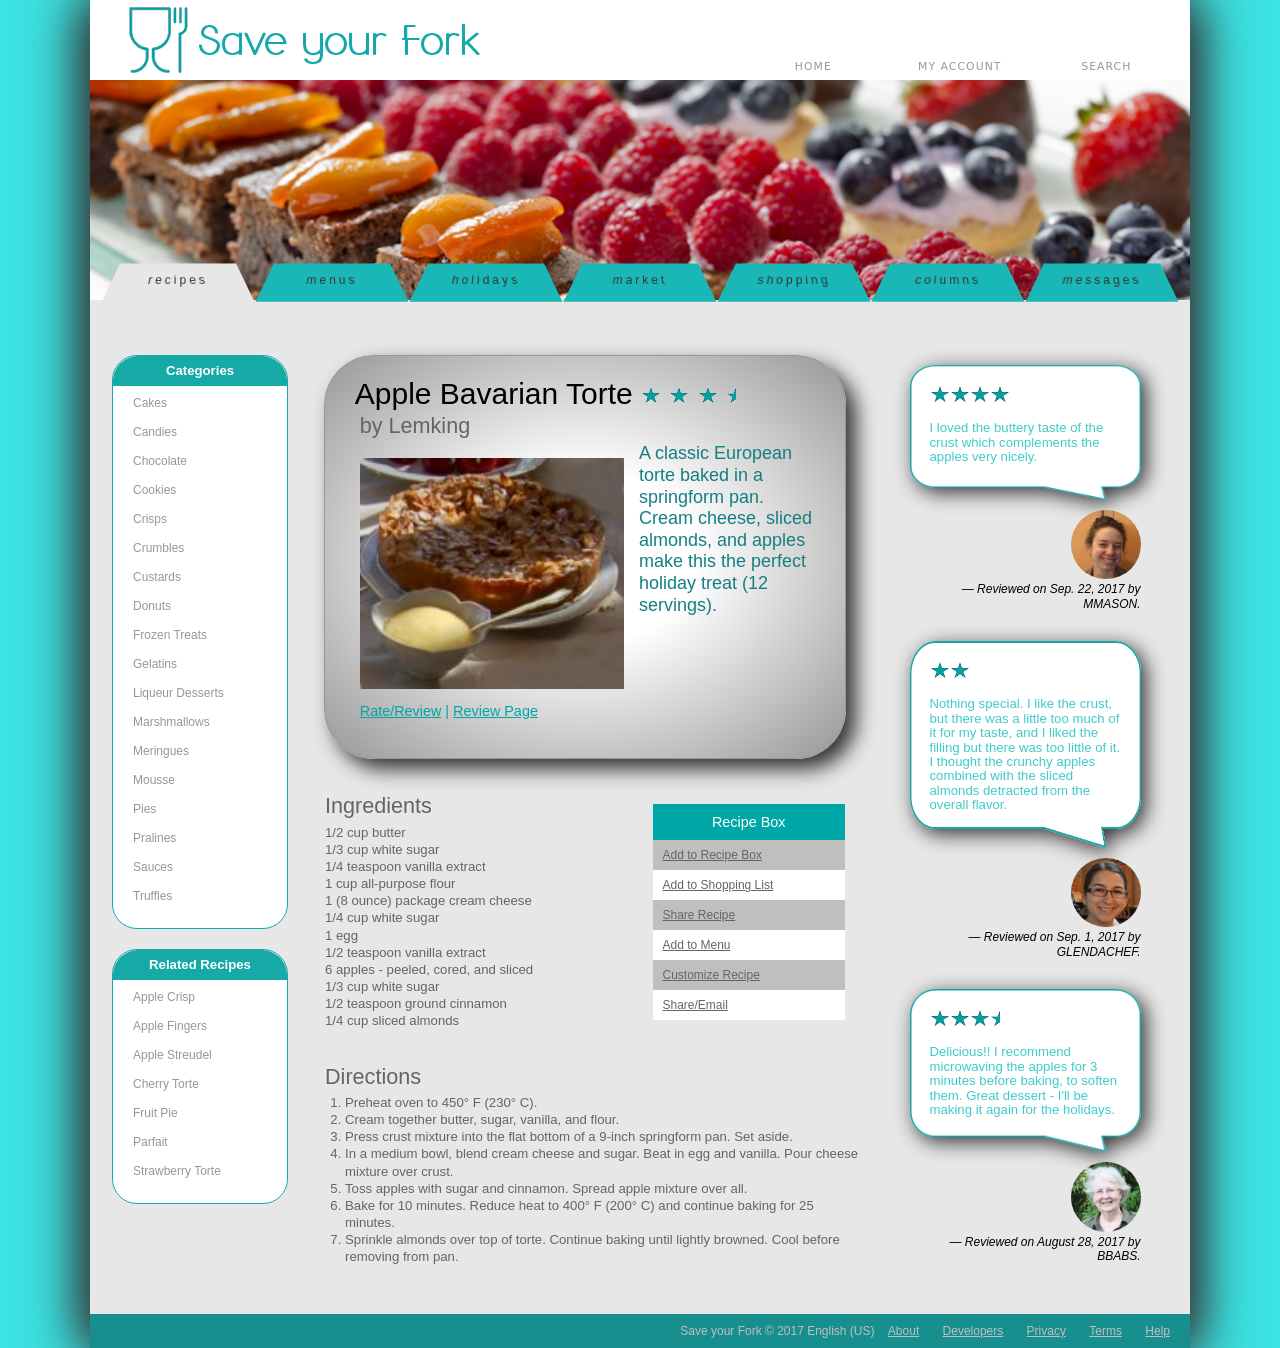
<file: index.html>
<!DOCTYPE html>
<html>
<head>
   <!--
    New Perspectives on HTML5 and CSS3, 7th Edition
    Tutorial 4
    Case Problem 2
    
    Save your Fork Sample Recipe
    Author: June Mercer
    Date:    10/8/2021

    Filename: sf_torte.html
   -->
   
   <meta charset="utf-8" />
   <title>Save your Fork: Apple Bavarian Torte</title>
	<link href="sf_base.css" rel="stylesheet" />
	<link href="sf_layout.css" rel="stylesheet" />
	<link href="sf_effects.css" rel="stylesheet" />
	
</head>

<body>
   <header>
      <img src="sf_logo.png" alt="Save your Fork" />
      <nav class="toplinks">
         <ul>
            <li><a href="#">HOME</a></li>
            <li><a href="#">MY ACCOUNT</a></li>
            <li><a href="#">SEARCH</a></li>
         </ul>
      </nav>
      <nav class="tabs">
         <ul>
            <li><a href="#">recipes</a></li>
            <li><a href="#">menus</a></li>
            <li><a href="#">holidays</a></li>
            <li><a href="#">market</a></li>
            <li><a href="#">shopping</a></li>
            <li><a href="#">columns</a></li>
            <li><a href="#">messages</a></li>
         </ul>
      </nav>
   </header>
   <section id="left">
      <nav class="vertical">
         <h1>Categories</h1>
         <ul>
            <li><a href="#">Cakes</a></li>
            <li><a href="#">Candies</a></li>
            <li><a href="#">Chocolate</a></li>
            <li><a href="#">Cookies</a></li>
            <li><a href="#">Crisps</a></li>
            <li><a href="#">Crumbles</a></li>
            <li><a href="#">Custards</a></li>
            <li><a href="#">Donuts</a></li>
            <li><a href="#">Frozen Treats</a></li>
            <li><a href="#">Gelatins</a></li>
            <li><a href="#">Liqueur Desserts</a></li>
            <li><a href="#">Marshmallows</a></li>
            <li><a href="#">Meringues</a></li>
            <li><a href="#">Mousse</a></li>
            <li><a href="#">Pies</a></li>
            <li><a href="#">Pralines</a></li>
            <li><a href="#">Sauces</a></li>
            <li><a href="#">Truffles</a></li>
         </ul>
      </nav>
      <nav class="vertical">
         <h1>Related Recipes</h1>
         <ul>
            <li><a href="#">Apple Crisp</a></li>
            <li><a href="#">Apple Fingers</a></li>
            <li><a href="#">Apple Streudel</a></li>
            <li><a href="#">Cherry Torte</a></li>
            <li><a href="#">Fruit Pie</a></li>
            <li><a href="#">Parfait</a></li>
            <li><a href="#">Strawberry Torte</a></li>
         </ul>
      </nav>
   </section>
   <section id="center">
      <article>
         <header>
            <h1>Apple Bavarian Torte 
                <img src="sf_star.png" alt="3 1/2 stars" /> 
                <img src="sf_star.png" alt="" /> 
                <img src="sf_star.png" alt="" /> 
                <img src="sf_halfstar.png" alt="" />
            </h1>
            <h2>by Lemking</h2>
         </header>
         <img id="dishimg" src="sf_torte.png" alt="Torte image" />
         <p>A classic European torte baked in a springform pan. Cream cheese, 
            sliced almonds, and apples make this the perfect holiday treat 
            (12 servings).</p>
         <p><a href="#">Rate/Review</a> | <a href="#">Review Page</a></p>
      </article>
      <aside>
         <h1>Recipe Box</h1>
         <ul>
            <li><a href="#">Add to Recipe Box</a></li>
            <li><a href="#">Add to Shopping List</a></li>
            <li><a href="#">Share Recipe</a></li>
            <li><a href="#">Add to Menu</a></li>
            <li><a href="#">Customize Recipe</a></li>
            <li><a href="#">Share/Email</a></li>
         </ul>
      </aside>
      <h2>Ingredients</h2>
      <ul>
         <li>1/2 cup butter</li>
         <li>1/3 cup white sugar</li>
         <li>1/4 teaspoon vanilla extract</li>
         <li>1 cup all-purpose flour</li>
         <li>1 (8 ounce) package cream cheese</li>
         <li>1/4 cup white sugar</li>
         <li>1 egg</li>
         <li>1/2 teaspoon vanilla extract</li>
         <li>6 apples - peeled, cored, and sliced</li>
         <li>1/3 cup white sugar</li>
         <li>1/2 teaspoon ground cinnamon</li>
         <li>1/4 cup sliced almonds</li>
      </ul>
      <h2>Directions</h2>
      <ol>
         <li>Preheat oven to 450&deg; F (230&deg; C).</li>
         <li>Cream together butter, sugar, vanilla, and flour.</li>
         <li>Press crust mixture into the flat bottom of a 9-inch springform pan. 
            Set aside.</li>
         <li>In a medium bowl, blend cream cheese and sugar. Beat in egg and vanilla.
            Pour cheese mixture over crust.</li>
         <li>Toss apples with sugar and cinnamon. Spread apple 
            mixture over all.</li>
         <li>Bake for 10 minutes. Reduce heat to 400&deg; F (200&deg; C) and continue 
            baking for 25 minutes.</li>
         <li>Sprinkle almonds over top of torte. Continue baking until lightly browned.
            Cool before removing from pan.</li>
      </ol>
   </section>
   <section id="right">
      <blockquote>
         <p><img src="sf_star.png" alt="4 stars" /><img src="sf_star.png" alt="" /><img src="sf_star.png" alt="" /><img src="sf_star.png" alt="" /></p>
         <p>I loved the buttery taste of the crust which complements the apples 
            very nicely.</p>
      </blockquote>
      <cite> <img src="sf_reviewer1.png" alt="" /><br />
      &mdash; Reviewed on Sep. 22, 2017 by MMASON. </cite>
      <blockquote>
         <p><img src="sf_star.png" alt="2 stars" /><img src="sf_star.png" alt="" /></p>
         <p>Nothing special. I like the crust, but there was a little too much 
            of it for my taste, and I liked the filling but there was too little 
            of it. I thought the crunchy apples combined with the sliced almonds 
            detracted from the overall flavor.</p>
      </blockquote>
      <cite> <img src="sf_reviewer2.png" alt="" /><br />
      &mdash; Reviewed on Sep. 1, 2017 by GLENDACHEF. </cite>
      <blockquote>
         <p><img src="sf_star.png" alt="3 1/2 stars" /><img src="sf_star.png" alt="" /><img src="sf_star.png" alt="" /><img src="sf_halfstar.png" alt="" /></p>
         <p>Delicious!! I recommend microwaving the apples for 3 minutes 
            before baking, to soften them. Great dessert - I'll be making it again 
            for the holidays.</p>
      </blockquote>
      <cite> <img src="sf_reviewer3.png" alt="" /><br />
      &mdash; Reviewed on August 28, 2017 by BBABS. </cite> </section>
   <footer>
      Save your Fork &copy; 2017 English (US) <span> <a href="#">About</a> <a href="#">Developers</a> <a href="#">Privacy</a> <a href="#">Terms</a> <a href="#">Help</a> </span>
   </footer>
</body>
</html>
</file>
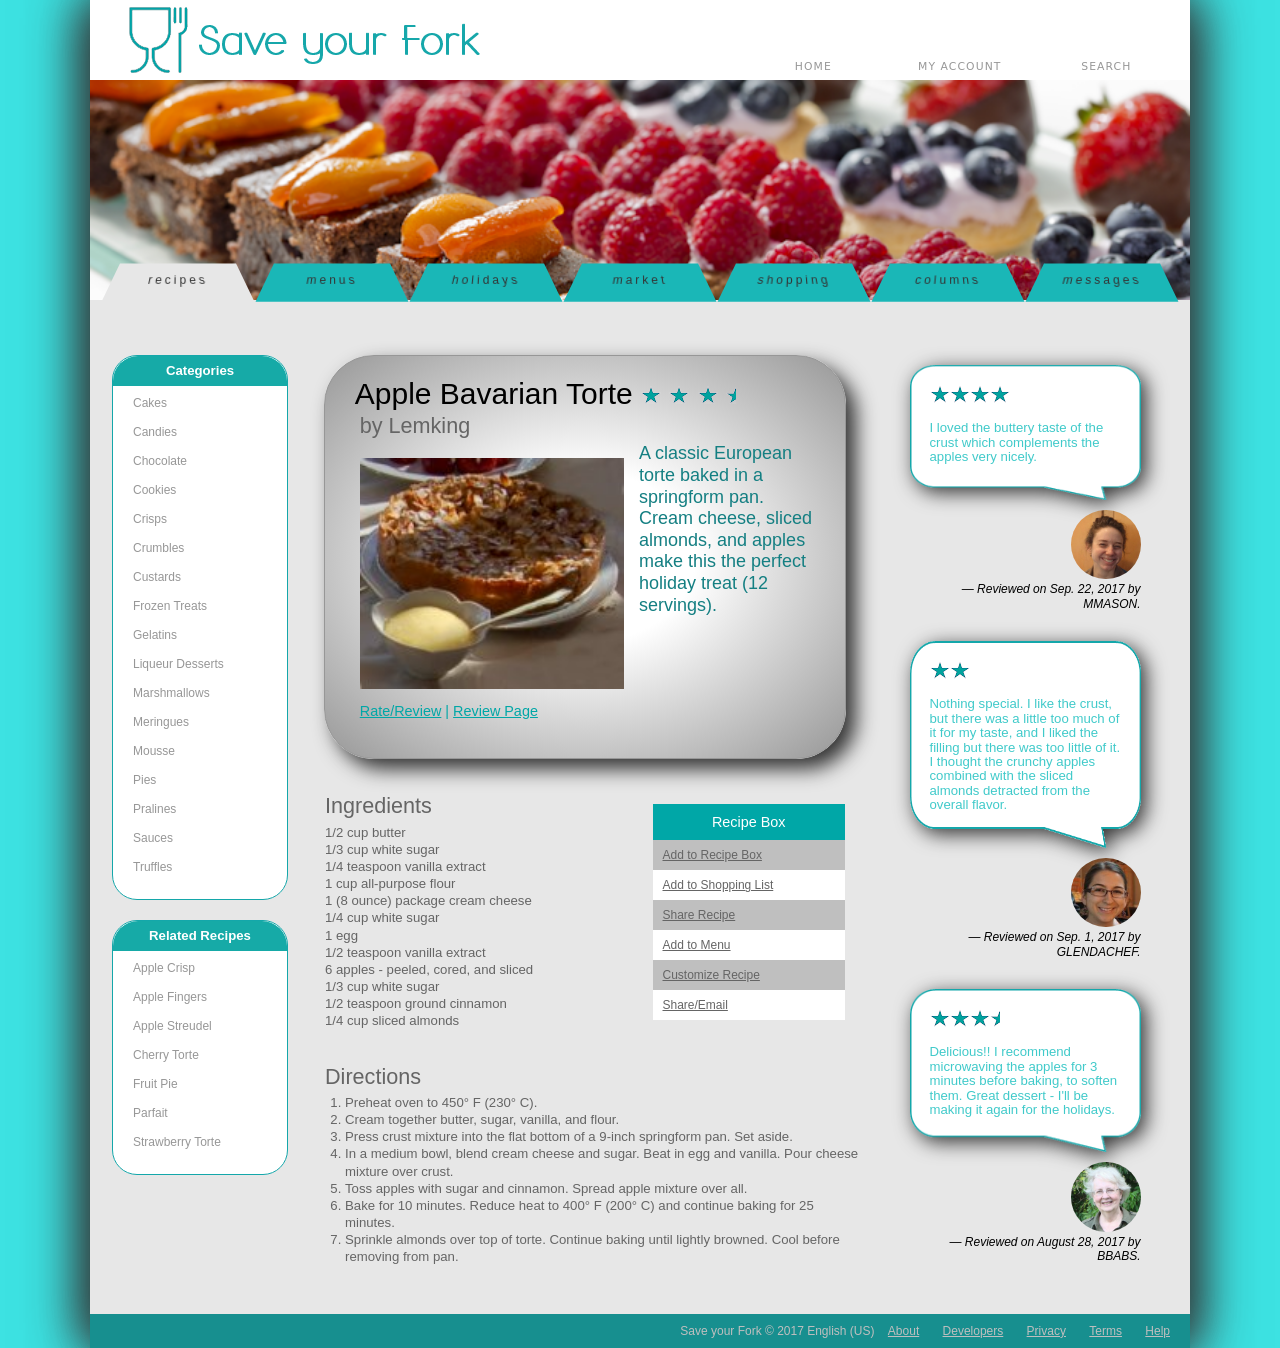
<file: Save Forks/Root/sf_torte.html>
<!DOCTYPE html>
<html>
<head>
   <!--
    New Perspectives on HTML5 and CSS3, 7th Edition
    Tutorial 4
    Case Problem 2
    
    Save your Fork Sample Recipe
    Author: June Mercer
    Date:    10/8/2021

    Filename: sf_torte.html
   -->
   
   <meta charset="utf-8" />
   <title>Save your Fork: Apple Bavarian Torte</title>
	<link href="sf_base.css" rel="stylesheet" />
	<link href="sf_layout.css" rel="stylesheet" />
	<link href="sf_effects.css" rel="stylesheet" />
	
</head>

<body>
   <header>
      <img src="sf_logo.png" alt="Save your Fork" />
      <nav class="toplinks">
         <ul>
            <li><a href="#">HOME</a></li>
            <li><a href="#">MY ACCOUNT</a></li>
            <li><a href="#">SEARCH</a></li>
         </ul>
      </nav>
      <nav class="tabs">
         <ul>
            <li><a href="#">recipes</a></li>
            <li><a href="#">menus</a></li>
            <li><a href="#">holidays</a></li>
            <li><a href="#">market</a></li>
            <li><a href="#">shopping</a></li>
            <li><a href="#">columns</a></li>
            <li><a href="#">messages</a></li>
         </ul>
      </nav>
   </header>
   <section id="left">
      <nav class="vertical">
         <h1>Categories</h1>
         <ul>
            <li><a href="#">Cakes</a></li>
            <li><a href="#">Candies</a></li>
            <li><a href="#">Chocolate</a></li>
            <li><a href="#">Cookies</a></li>
            <li><a href="#">Crisps</a></li>
            <li><a href="#">Crumbles</a></li>
            <li><a href="#">Custards</a></li>
            <li><a href="#">Frozen Treats</a></li>
            <li><a href="#">Gelatins</a></li>
            <li><a href="#">Liqueur Desserts</a></li>
            <li><a href="#">Marshmallows</a></li>
            <li><a href="#">Meringues</a></li>
            <li><a href="#">Mousse</a></li>
            <li><a href="#">Pies</a></li>
            <li><a href="#">Pralines</a></li>
            <li><a href="#">Sauces</a></li>
            <li><a href="#">Truffles</a></li>
         </ul>
      </nav>
      <nav class="vertical">
         <h1>Related Recipes</h1>
         <ul>
            <li><a href="#">Apple Crisp</a></li>
            <li><a href="#">Apple Fingers</a></li>
            <li><a href="#">Apple Streudel</a></li>
            <li><a href="#">Cherry Torte</a></li>
            <li><a href="#">Fruit Pie</a></li>
            <li><a href="#">Parfait</a></li>
            <li><a href="#">Strawberry Torte</a></li>
         </ul>
      </nav>
   </section>
   <section id="center">
      <article>
         <header>
            <h1>Apple Bavarian Torte 
                <img src="sf_star.png" alt="3 1/2 stars" /> 
                <img src="sf_star.png" alt="" /> 
                <img src="sf_star.png" alt="" /> 
                <img src="sf_halfstar.png" alt="" />
            </h1>
            <h2>by Lemking</h2>
         </header>
         <img id="dishimg" src="sf_torte.png" alt="Torte image" />
         <p>A classic European torte baked in a springform pan. Cream cheese, 
            sliced almonds, and apples make this the perfect holiday treat 
            (12 servings).</p>
         <p><a href="#">Rate/Review</a> | <a href="#">Review Page</a></p>
      </article>
      <aside>
         <h1>Recipe Box</h1>
         <ul>
            <li><a href="#">Add to Recipe Box</a></li>
            <li><a href="#">Add to Shopping List</a></li>
            <li><a href="#">Share Recipe</a></li>
            <li><a href="#">Add to Menu</a></li>
            <li><a href="#">Customize Recipe</a></li>
            <li><a href="#">Share/Email</a></li>
         </ul>
      </aside>
      <h2>Ingredients</h2>
      <ul>
         <li>1/2 cup butter</li>
         <li>1/3 cup white sugar</li>
         <li>1/4 teaspoon vanilla extract</li>
         <li>1 cup all-purpose flour</li>
         <li>1 (8 ounce) package cream cheese</li>
         <li>1/4 cup white sugar</li>
         <li>1 egg</li>
         <li>1/2 teaspoon vanilla extract</li>
         <li>6 apples - peeled, cored, and sliced</li>
         <li>1/3 cup white sugar</li>
         <li>1/2 teaspoon ground cinnamon</li>
         <li>1/4 cup sliced almonds</li>
      </ul>
      <h2>Directions</h2>
      <ol>
         <li>Preheat oven to 450&deg; F (230&deg; C).</li>
         <li>Cream together butter, sugar, vanilla, and flour.</li>
         <li>Press crust mixture into the flat bottom of a 9-inch springform pan. 
            Set aside.</li>
         <li>In a medium bowl, blend cream cheese and sugar. Beat in egg and vanilla.
            Pour cheese mixture over crust.</li>
         <li>Toss apples with sugar and cinnamon. Spread apple 
            mixture over all.</li>
         <li>Bake for 10 minutes. Reduce heat to 400&deg; F (200&deg; C) and continue 
            baking for 25 minutes.</li>
         <li>Sprinkle almonds over top of torte. Continue baking until lightly browned.
            Cool before removing from pan.</li>
      </ol>
   </section>
   <section id="right">
      <blockquote>
         <p><img src="sf_star.png" alt="4 stars" /><img src="sf_star.png" alt="" /><img src="sf_star.png" alt="" /><img src="sf_star.png" alt="" /></p>
         <p>I loved the buttery taste of the crust which complements the apples 
            very nicely.</p>
      </blockquote>
      <cite> <img src="sf_reviewer1.png" alt="" /><br />
      &mdash; Reviewed on Sep. 22, 2017 by MMASON. </cite>
      <blockquote>
         <p><img src="sf_star.png" alt="2 stars" /><img src="sf_star.png" alt="" /></p>
         <p>Nothing special. I like the crust, but there was a little too much 
            of it for my taste, and I liked the filling but there was too little 
            of it. I thought the crunchy apples combined with the sliced almonds 
            detracted from the overall flavor.</p>
      </blockquote>
      <cite> <img src="sf_reviewer2.png" alt="" /><br />
      &mdash; Reviewed on Sep. 1, 2017 by GLENDACHEF. </cite>
      <blockquote>
         <p><img src="sf_star.png" alt="3 1/2 stars" /><img src="sf_star.png" alt="" /><img src="sf_star.png" alt="" /><img src="sf_halfstar.png" alt="" /></p>
         <p>Delicious!! I recommend microwaving the apples for 3 minutes 
            before baking, to soften them. Great dessert - I'll be making it again 
            for the holidays.</p>
      </blockquote>
      <cite> <img src="sf_reviewer3.png" alt="" /><br />
      &mdash; Reviewed on August 28, 2017 by BBABS. </cite> </section>
   <footer>
      Save your Fork &copy; 2017 English (US) <span> <a href="#">About</a> <a href="#">Developers</a> <a href="#">Privacy</a> <a href="#">Terms</a> <a href="#">Help</a> </span>
   </footer>
</body>
</html>
</file>
<file: sf_base.css>
@charset "utf-8";

/*
   New Perspectives on HTML5 and CSS3, 7th Edition
   Tutorial 4
   Case Problem 2
   
   Save your Fork Base Style Sheet
   
   Filename: sf_base.css

*/


/* Basic styles to be used with all devices and under all conditions */


address, article, aside, blockquote, body, cite, div, dl, dt, dd, em, figcaption, figure, footer, h1, h2, h3, h4, h5, h6, header, html, img, li, main, nav, nav a, ol, p, section, span, ul {
   margin: 0;
   padding: 0;
   border: 0;
   font-size: 100%;
   vertical-align: baseline;
   background: transparent;
   -webkit-box-sizing: border-box;
   -moz-box-sizing: border-box;
   box-sizing: border-box;
}

/* Set the default page element styles */

body {
   margin: 0px;
   width: 100%;
}

body {
   font-family: Verdana, Geneva, sans-serif;
   font-size: 100%;
   font-weight: inherit;
   line-height: 1.2em;
   margin: 0px;
   padding: 0px;
   text-decoration: none;
   vertical-align: baseline;
}

ul, ol {
   list-style: none;
}

nav ul {
   list-style: none;
   list-style-image: none;
}

nav a {
   text-decoration: none;
}
</file>
<file: sf_layout.css>
@charset "utf-8";

/*
   New Perspectives on HTML5 and CSS3, 7th Edition
   Tutorial 4
   Case Problem 2
   
   Save your Fork Layout Styles

   Filename: sf_layout.css

*/

/* HTML and Body Styles */

html {
   background-color: rgb(61, 226, 226);
   font-size: 12px;
   font-family: Tahoma, Geneva, sans-serif;
}

body {
   background-color: rgb(231, 231, 231);
   margin: 0px auto;
   width: 90%;
   max-width: 1100px;
   min-width: 720px;
}

/* Body Header Navigation Styles */

body > header {
   background-color: white;
   height: 300px;
   margin-bottom: 30px;
   position: relative;
}

body > header > nav.toplinks {
   float: right;
   margin: 10px;
   width: 40%;
}

body > header > nav.toplinks li {
   font-family: "Lucida Grande", "Lucida Sans Unicode", "Lucida Sans", "DejaVu Sans", Verdana, sans-serif;
   font-size: 0.9em;
   float: left;
   letter-spacing: 0.1em;
   margin-top: 50px;
   width: 33.3%;
   text-align: center;
}

nav.toplinks li a:visited, nav.toplinks li a:link {
   color: rgb(151, 151, 151);
}

nav.toplinks li a:active, nav.toplinks li a:hover {
   color: rgb(20, 167, 170);
}

body > header nav.tabs {
   position: absolute;
   bottom: 0px;
   height: 220px;
   width: 100%;
}

body > header nav.tabs::after {
   clear: both;
   content: "";
   display: table;
}

body > header > nav.tabs > ul {
   position: absolute;
   bottom: 0px;
   width: 100%;
}

body > header nav.tabs li {
   background-color: rgb(26, 183, 183);
   display: block;
   float: left;
   height: 40px;
   letter-spacing: 3px;
   line-height: 40px;
   margin-left: 0%;
   margin-right: 2%;
   width: 12%;
}

body > header nav.tabs li:first-of-type {
   background-color: rgb(231, 231, 231);
   margin-left: 2%;
}

body > header nav.tabs li:last-of-type {
   margin-right: 2%;
}

body > header nav.tabs li a {
   color: rgb(51, 51, 51);
   display: block;
   text-align: center;
   width: 100%;
}

/* section layout */

section#left {
   margin-top: 25px;
   float: left;
   padding-bottom: 20px;
   width: 20%;
}

section#center {
   margin-top: 25px;
   float: left;
   padding-bottom: 20px;
   width: 50%;
}

section#right {
   margin-top: 25px;
   float: left;
   padding-bottom: 20px;
   width: 30%;
}

/* Left Section */

section#left nav.vertical {
   background-color: white;
   margin: 0px auto 20px;
   width: 80%;
}

section#left nav.vertical h1 {
   color: white;
   background-color: rgb(22, 170, 167);
   font-size: 1.1em;
   height: 30px;
   line-height: 30px;
   text-align: center;
   width: 100%;
}

section#left nav.vertical ul li {
   font-size: 12px;
   line-height: 2;
   margin: 5px 0px 5px 20px;
}

section#left nav.vertical ul li:last-of-type {
   margin-bottom: 20px;
}

section#left nav.vertical a {
   color: rgb(151, 151, 151);
}

section#left nav.vertical a:hover {
   text-decoration: underline;
}

/* Center section */

section#center article {
   background-color: rgb(191, 191, 191);
   font-family: Gotham, "Helvetica Neue", Helvetica, Arial, sans-serif;
   margin: 0px auto;
   padding: 20px;
   width: 95%;
}

section#center article header h1 {
   font-size: 2.5em;
   font-weight: normal;
   margin: 10px;
}

section#center article header h2 {
   font-size: 1.8em;
   font-weight: normal;
   margin-top: 15px;
}

section#center img#dishimg {
   width: 55%;
   float: left;
   margin: 15px;
}

section#center article p:first-of-type {
   color: rgb(20, 127, 130);
   font-size: 1.5em;
   line-height: 1.2em;
   margin: 10px 5px;
}

article p:last-of-type {
   clear: left;
   font-size: 1.2em;
   color: rgb(0, 167, 167);
   margin: 0px 0px 20px 15px;
}

article p:last-of-type a {
   color: rgb(0, 167, 167);
}

/* Aside Styles */

section#center aside {
   float: right;
   margin: 45px 15px;
   width: 35%;
}

section#center aside h1 {
   color: white;
   font-size: 1.2em;
   font-weight: normal;
   text-align: center;
   background-color: rgb(0, 167, 167);
   height: 2.5em;
   line-height: 2.5em;
}

section#center aside ul {
   margin-left: 0px;
}

section#center aside li {
   color: rgb(51, 51, 51);
   font-size: 1em;
   line-height: 2.5em;
   height: 2.5em;
   padding-left: 10px;
   margin-left: 0px;
}

section#center aside li:nth-of-type(odd) {
   background-color: rgb(191, 191, 191);
}

section#center aside li:nth-of-type(even) {
   background-color: white;
}

section#center aside li a {
   color: rgb(101, 101, 101);
}

/* Ingredients and Direction Styles */



section#center h2 {
   font-size: 1.8em;
   color: rgb(101, 101, 101);
   clear: left;
   font-weight: normal;
   margin: 40px 0px 10px 15px;
}

section#center li {
   font-size: 1.1em;
   color: rgb(101, 101, 101);
   margin-left: 15px;
   line-height: 1.3em;
}

section#center ol {
   list-style-type: decimal;
   margin-left: 20px;
}

/* Blockquote Styles */

section#right blockquote {
   color: rgb(64, 202, 202);
   font-size: 1.1em;
   padding: 10px;
   margin: 10px auto;
   width: 70%;
}

section#right blockquote p {
   margin: 0px 10px 10px 10px;
   padding-bottom: 15px;
}

section#right blockquote p:first-of-type {
   margin: 10px 10px 0px 10px;
}

section#right cite {
   display: block;
   margin: 0px auto 30px;
   text-align: right;
   width: 70%;
}

cite img {
   width: 30%;
}

/* Footer Styles */

footer {
   background-color: rgb(23, 143, 143);
   clear: left;
   margin-top: 25px;
   text-align: right;
}

footer, footer span a {
   padding: 10px;
   color: rgb(191, 191, 191);
}

footer span a:hover {
   color: rgb(0, 167, 167);
   text-decoration: underline;
}
</file>
<file: sf_effects.css>
@charset "utf-8";

/*
   New Perspectives on HTML5 and CSS3, 7th Edition
   Tutorial 4
   Case Problem 2
   
   Save your Fork Graphic Design Styles
   Author: June Mercer
   Date:   10/8/2021

   Filename: sf_effects.css

*/

/* Body Header Styles */
body {
	box-shadow: 10px 0px 50px rgb(51,51,51), -10px 0px 50px rgb(51,51,51);
}


/* Navigation Tabs List Styles */
body > header nav.tabs {
	background: url(sf_back1.png) no-repeat;
	background-position: center center;
	background-size: cover;
}

body > header nav.tabs li {
	transform: perspective(50px) rotateX(20deg);
}

body > header nav.tabs li:hover {
	background-color: rgb(231,231,231);
}

/* Left Section Styles */
section#left nav.vertical {
	border: 1px solid rgb(20,167,170);
	border-radius: 25px;
}
section#left nav.vertical h1 {
	border-radius: 25px 25px 0px 0px;
}


/* Center Article Styles */
section#center article {
	background: radial-gradient(white 30%, rgb(151,151,151));
	border: 1px solid rgb(151,151,151);
	border-radius: 50px;
	box-shadow: 10px 10px 20px rgb(51,51,51);
}

/* Blockquote Styles */
blockquote {
	background: url(sf_speech.png) no-repeat;
	background-size: 100% 100%;
	filter: drop-shadow(5px 5px 10px rgb(51,51,51));
}
cite img {
	border-radius: 50%;
}
</file>
<file: Save Forks/Root/sf_base.css>
@charset "utf-8";

/*
   New Perspectives on HTML5 and CSS3, 7th Edition
   Tutorial 4
   Case Problem 2
   
   Save your Fork Base Style Sheet
   
   Filename: sf_base.css

*/


/* Basic styles to be used with all devices and under all conditions */


address, article, aside, blockquote, body, cite, div, dl, dt, dd, em, figcaption, figure, footer, h1, h2, h3, h4, h5, h6, header, html, img, li, main, nav, nav a, ol, p, section, span, ul {
   margin: 0;
   padding: 0;
   border: 0;
   font-size: 100%;
   vertical-align: baseline;
   background: transparent;
   -webkit-box-sizing: border-box;
   -moz-box-sizing: border-box;
   box-sizing: border-box;
}

/* Set the default page element styles */

body {
   margin: 0px;
   width: 100%;
}

body {
   font-family: Verdana, Geneva, sans-serif;
   font-size: 100%;
   font-weight: inherit;
   line-height: 1.2em;
   margin: 0px;
   padding: 0px;
   text-decoration: none;
   vertical-align: baseline;
}

ul, ol {
   list-style: none;
}

nav ul {
   list-style: none;
   list-style-image: none;
}

nav a {
   text-decoration: none;
}
</file>
<file: Save Forks/Root/sf_layout.css>
@charset "utf-8";

/*
   New Perspectives on HTML5 and CSS3, 7th Edition
   Tutorial 4
   Case Problem 2
   
   Save your Fork Layout Styles

   Filename: sf_layout.css

*/

/* HTML and Body Styles */

html {
   background-color: rgb(61, 226, 226);
   font-size: 12px;
   font-family: Tahoma, Geneva, sans-serif;
}

body {
   background-color: rgb(231, 231, 231);
   margin: 0px auto;
   width: 90%;
   max-width: 1100px;
   min-width: 720px;
}

/* Body Header Navigation Styles */

body > header {
   background-color: white;
   height: 300px;
   margin-bottom: 30px;
   position: relative;
}

body > header > nav.toplinks {
   float: right;
   margin: 10px;
   width: 40%;
}

body > header > nav.toplinks li {
   font-family: "Lucida Grande", "Lucida Sans Unicode", "Lucida Sans", "DejaVu Sans", Verdana, sans-serif;
   font-size: 0.9em;
   float: left;
   letter-spacing: 0.1em;
   margin-top: 50px;
   width: 33.3%;
   text-align: center;
}

nav.toplinks li a:visited, nav.toplinks li a:link {
   color: rgb(151, 151, 151);
}

nav.toplinks li a:active, nav.toplinks li a:hover {
   color: rgb(20, 167, 170);
}

body > header nav.tabs {
   position: absolute;
   bottom: 0px;
   height: 220px;
   width: 100%;
}

body > header nav.tabs::after {
   clear: both;
   content: "";
   display: table;
}

body > header > nav.tabs > ul {
   position: absolute;
   bottom: 0px;
   width: 100%;
}

body > header nav.tabs li {
   background-color: rgb(26, 183, 183);
   display: block;
   float: left;
   height: 40px;
   letter-spacing: 3px;
   line-height: 40px;
   margin-left: 0%;
   margin-right: 2%;
   width: 12%;
}

body > header nav.tabs li:first-of-type {
   background-color: rgb(231, 231, 231);
   margin-left: 2%;
}

body > header nav.tabs li:last-of-type {
   margin-right: 2%;
}

body > header nav.tabs li a {
   color: rgb(51, 51, 51);
   display: block;
   text-align: center;
   width: 100%;
}

/* section layout */

section#left {
   margin-top: 25px;
   float: left;
   padding-bottom: 20px;
   width: 20%;
}

section#center {
   margin-top: 25px;
   float: left;
   padding-bottom: 20px;
   width: 50%;
}

section#right {
   margin-top: 25px;
   float: left;
   padding-bottom: 20px;
   width: 30%;
}

/* Left Section */

section#left nav.vertical {
   background-color: white;
   margin: 0px auto 20px;
   width: 80%;
}

section#left nav.vertical h1 {
   color: white;
   background-color: rgb(22, 170, 167);
   font-size: 1.1em;
   height: 30px;
   line-height: 30px;
   text-align: center;
   width: 100%;
}

section#left nav.vertical ul li {
   font-size: 12px;
   line-height: 2;
   margin: 5px 0px 5px 20px;
}

section#left nav.vertical ul li:last-of-type {
   margin-bottom: 20px;
}

section#left nav.vertical a {
   color: rgb(151, 151, 151);
}

section#left nav.vertical a:hover {
   text-decoration: underline;
}

/* Center section */

section#center article {
   background-color: rgb(191, 191, 191);
   font-family: Gotham, "Helvetica Neue", Helvetica, Arial, sans-serif;
   margin: 0px auto;
   padding: 20px;
   width: 95%;
}

section#center article header h1 {
   font-size: 2.5em;
   font-weight: normal;
   margin: 10px;
}

section#center article header h2 {
   font-size: 1.8em;
   font-weight: normal;
   margin-top: 15px;
}

section#center img#dishimg {
   width: 55%;
   float: left;
   margin: 15px;
}

section#center article p:first-of-type {
   color: rgb(20, 127, 130);
   font-size: 1.5em;
   line-height: 1.2em;
   margin: 10px 5px;
}

article p:last-of-type {
   clear: left;
   font-size: 1.2em;
   color: rgb(0, 167, 167);
   margin: 0px 0px 20px 15px;
}

article p:last-of-type a {
   color: rgb(0, 167, 167);
}

/* Aside Styles */

section#center aside {
   float: right;
   margin: 45px 15px;
   width: 35%;
}

section#center aside h1 {
   color: white;
   font-size: 1.2em;
   font-weight: normal;
   text-align: center;
   background-color: rgb(0, 167, 167);
   height: 2.5em;
   line-height: 2.5em;
}

section#center aside ul {
   margin-left: 0px;
}

section#center aside li {
   color: rgb(51, 51, 51);
   font-size: 1em;
   line-height: 2.5em;
   height: 2.5em;
   padding-left: 10px;
   margin-left: 0px;
}

section#center aside li:nth-of-type(odd) {
   background-color: rgb(191, 191, 191);
}

section#center aside li:nth-of-type(even) {
   background-color: white;
}

section#center aside li a {
   color: rgb(101, 101, 101);
}

/* Ingredients and Direction Styles */



section#center h2 {
   font-size: 1.8em;
   color: rgb(101, 101, 101);
   clear: left;
   font-weight: normal;
   margin: 40px 0px 10px 15px;
}

section#center li {
   font-size: 1.1em;
   color: rgb(101, 101, 101);
   margin-left: 15px;
   line-height: 1.3em;
}

section#center ol {
   list-style-type: decimal;
   margin-left: 20px;
}

/* Blockquote Styles */

section#right blockquote {
   color: rgb(64, 202, 202);
   font-size: 1.1em;
   padding: 10px;
   margin: 10px auto;
   width: 70%;
}

section#right blockquote p {
   margin: 0px 10px 10px 10px;
   padding-bottom: 15px;
}

section#right blockquote p:first-of-type {
   margin: 10px 10px 0px 10px;
}

section#right cite {
   display: block;
   margin: 0px auto 30px;
   text-align: right;
   width: 70%;
}

cite img {
   width: 30%;
}

/* Footer Styles */

footer {
   background-color: rgb(23, 143, 143);
   clear: left;
   margin-top: 25px;
   text-align: right;
}

footer, footer span a {
   padding: 10px;
   color: rgb(191, 191, 191);
}

footer span a:hover {
   color: rgb(0, 167, 167);
   text-decoration: underline;
}
</file>
<file: Save Forks/Root/sf_effects.css>
@charset "utf-8";

/*
   New Perspectives on HTML5 and CSS3, 7th Edition
   Tutorial 4
   Case Problem 2
   
   Save your Fork Graphic Design Styles
   Author: June Mercer
   Date:   10/8/2021

   Filename: sf_effects.css

*/

/* Body Header Styles */
body {
	box-shadow: 10px 0px 50px rgb(51,51,51), -10px 0px 50px rgb(51,51,51);
}


/* Navigation Tabs List Styles */
body > header nav.tabs {
	background: url(sf_back1.png) no-repeat;
	background-position: center center;
	background-size: cover;
}

body > header nav.tabs li {
	transform: perspective(50px) rotateX(20deg);
}

body > header nav.tabs li:hover {
	background-color: rgb(231,231,231);
}

/* Left Section Styles */
section#left nav.vertical {
	border: 1px solid rgb(20,167,170);
	border-radius: 25px;
}
section#left nav.vertical h1 {
	border-radius: 25px 25px 0px 0px;
}


/* Center Article Styles */
section#center article {
	background: radial-gradient(white 30%, rgb(151,151,151));
	border: 1px solid rgb(151,151,151);
	border-radius: 50px;
	box-shadow: 10px 10px 20px rgb(51,51,51);
}

/* Blockquote Styles */
blockquote {
	background: url(sf_speech.png) no-repeat;
	background-size: 100% 100%;
	filter: drop-shadow(5px 5px 10px rgb(51,51,51));
}
cite img {
	border-radius: 50%;
}
</file>
